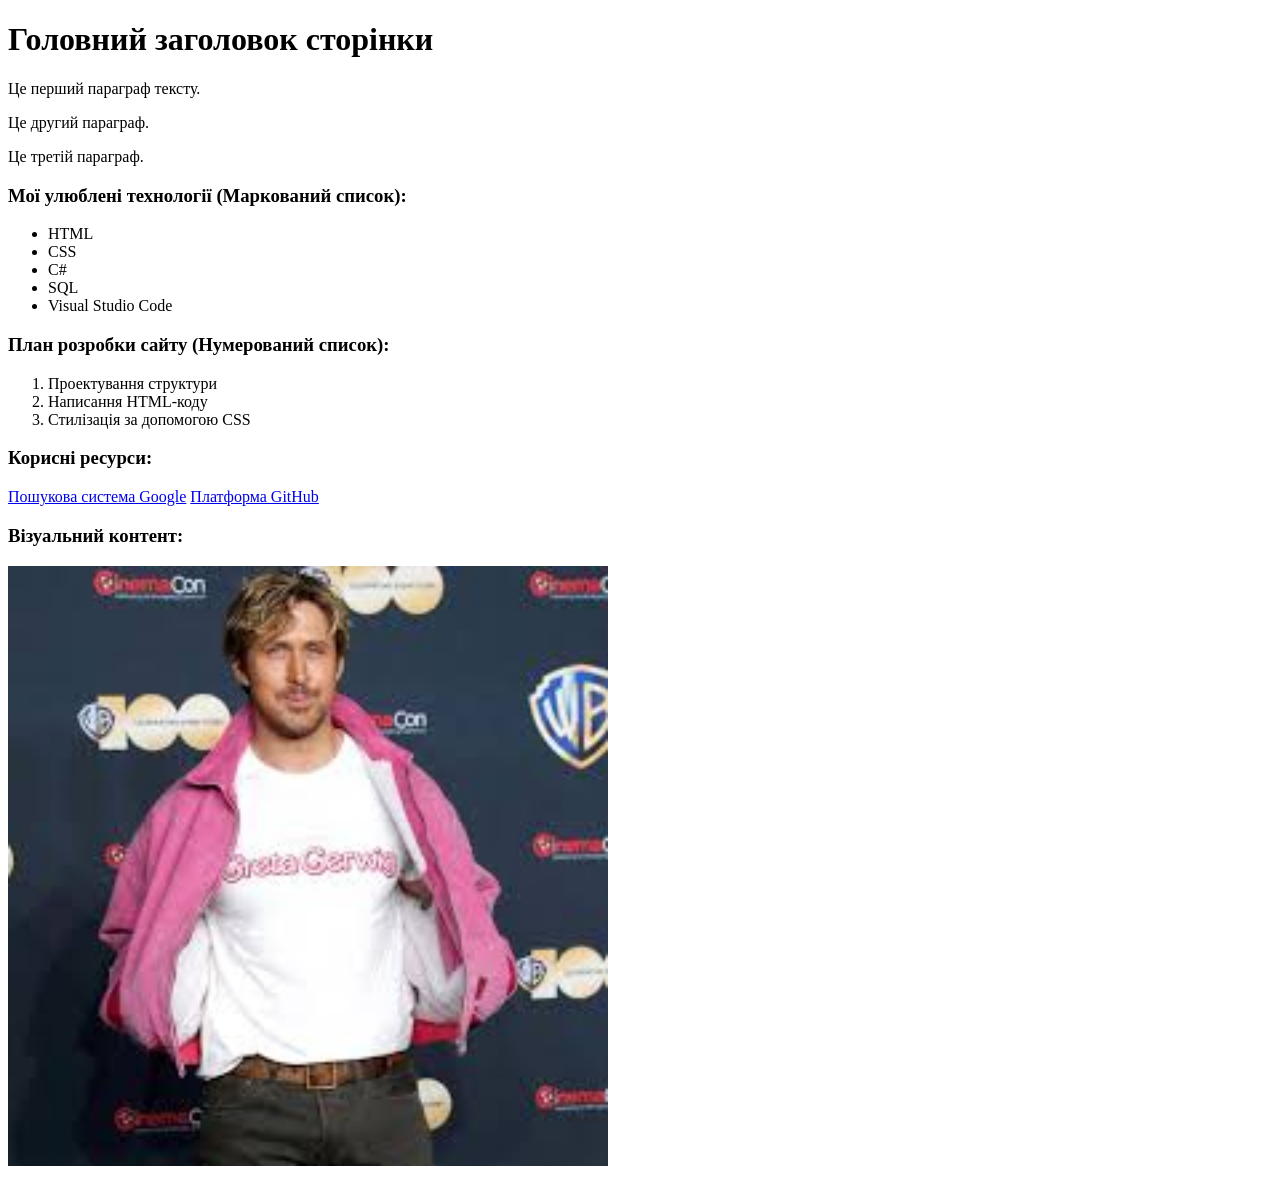
<file: 1 робота/index.html>
<!DOCTYPE html>
<html lang="uk">
<head>
    <meta charset="UTF-8">
    <title>Моя перша веб-сторінка</title>
</head>
<body>

    <h1>Головний заголовок сторінки</h1>
    
    <p>Це перший параграф тексту.</p>
    
    <p>Це другий параграф.</p>
    
    <p>Це третій параграф.</p>
    
    <h3>Мої улюблені технології (Маркований список):</h3>
    <ul>
        <li>HTML</li>
        <li>CSS</li>
        <li>C#</li>
        <li>SQL</li>
        <li>Visual Studio Code</li>
    </ul>
    
    <h3>План розробки сайту (Нумерований список):</h3>
    <ol>
        <li>Проектування структури</li>
        <li>Написання HTML-коду</li>
        <li>Стилізація за допомогою CSS</li>
    </ol>
    
    <h3>Корисні ресурси:</h3>
    <p>
        <a href="https://www.google.com" target="_blank">Пошукова система Google</a>
        <a href="https://github.com" target="_blank">Платформа GitHub</a>
    </p>
    
    <h3>Візуальний контент:</h3>
    <img src="assets/work1/images.jpg" alt="Опис зображення: Раян Гослінг" width="600">

</body>
</html>
</file>
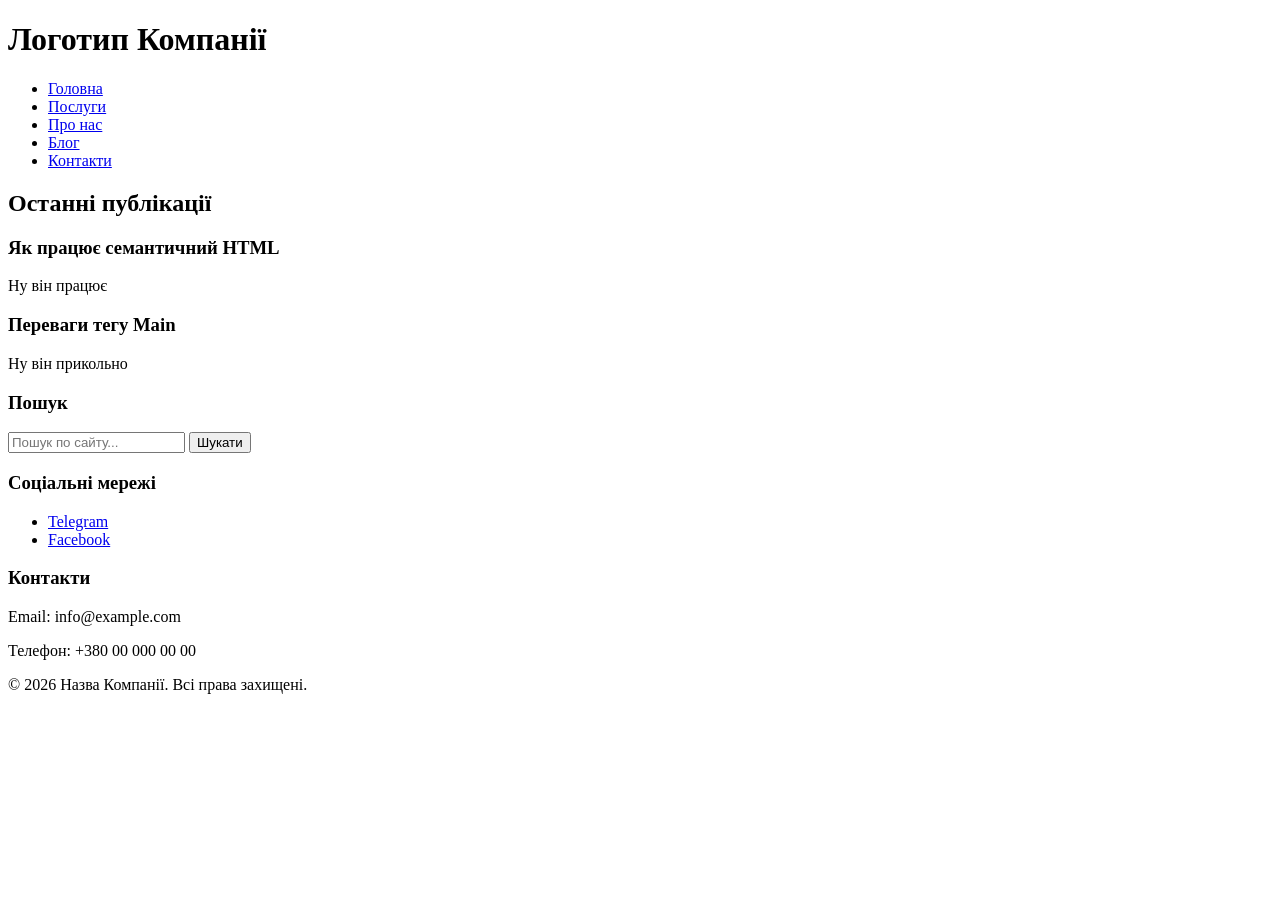
<file: laba1/index.html>
<!DOCTYPE html>
<html lang="uk">
<head>
    <meta charset="UTF-8">
    <meta name="viewport" content="width=device-width, initial-scale=1.0">
    <title>Семантична структура сторінки</title>
    <meta name="description" content="Приклад сторінки з правильною семантичною розміткою HTML5">
</head>
<body>

    <header>
        <h1>Логотип Компанії</h1>
        <nav aria-label="Головне меню">
            <ul>
                <li><a href="#home">Головна</a></li>
                <li><a href="#services">Послуги</a></li>
                <li><a href="#about">Про нас</a></li>
                <li><a href="#blog">Блог</a></li>
                <li><a href="#contacts">Контакти</a></li>
            </ul>
        </nav>
    </header>

    <main>
        <section id="blog">
            <h2>Останні публікації</h2>
            
            <article>
                <h3>Як працює семантичний HTML</h3>
                <p>Ну він працює</p>
            </article>

            <article>
                <h3>Переваги тегу Main</h3>
                <p>Ну він прикольно</p>
            </article>
        </section>

        <aside aria-label="Додаткова інформація">
            <h3>Пошук</h3>
            <form action="/search" method="get">
                <input type="search" name="q" placeholder="Пошук по сайту..." aria-label="Поле для пошуку">
                <button type="submit">Шукати</button>
            </form>

            <h3>Соціальні мережі</h3>
            <ul>
                <li><a href="#">Telegram</a></li>
                <li><a href="#">Facebook</a></li>
            </ul>
        </aside>
    </main>

    <footer>
        <section id="contacts">
            <h3>Контакти</h3>
            <p>Email: info@example.com</p>
            <p>Телефон: +380 00 000 00 00</p>
        </section>
        
        <p>&copy; 2026 Назва Компанії. Всі права захищені.</p>
    </footer>

</body>
</html>
</file>
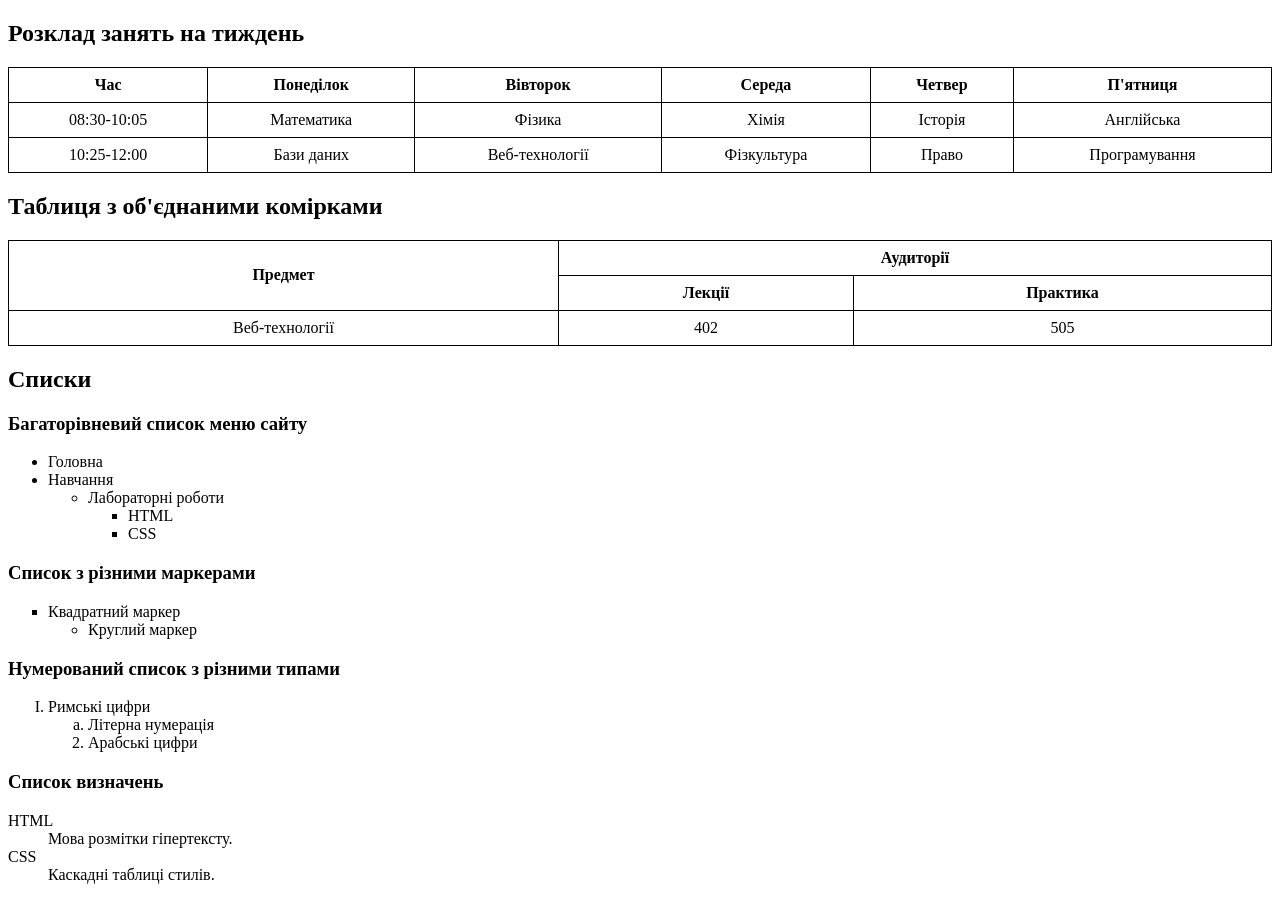
<file: Practic2/index.html>
<!DOCTYPE html>
<html lang="uk">
<head>
    <meta charset="UTF-8">
    <title>Таблиці та списки</title>
    <style>
        table { border-collapse: collapse; width: 100%; margin-bottom: 20px; }
        th, td { border: 1px solid black; padding: 8px; text-align: center; }
    </style>
</head>
<body>

    <h2>Розклад занять на тиждень</h2>
    <table>
        <thead>
            <tr>
                <th>Час</th>
                <th>Понеділок</th>
                <th>Вівторок</th>
                <th>Середа</th>
                <th>Четвер</th>
                <th>П'ятниця</th>
            </tr>
        </thead>
        <tbody>
            <tr>
                <td>08:30-10:05</td>
                <td>Математика</td>
                <td>Фізика</td>
                <td>Хімія</td>
                <td>Історія</td>
                <td>Англійська</td>
            </tr>
            <tr>
                <td>10:25-12:00</td>
                <td>Бази даних</td>
                <td>Веб-технології</td>
                <td>Фізкультура</td>
                <td>Право</td>
                <td>Програмування</td>
            </tr>
        </tbody>
    </table>

    <h2>Таблиця з об'єднаними комірками</h2>
    <table>
        <tr>
            <th rowspan="2">Предмет</th>
            <th colspan="2">Аудиторії</th>
        </tr>
        <tr>
            <th>Лекції</th>
            <th>Практика</th>
        </tr>
        <tr>
            <td>Веб-технології</td>
            <td>402</td>
            <td>505</td>
        </tr>
    </table>

    <h2>Списки</h2>

    <h3>Багаторівневий список меню сайту</h3>
    <ul>
        <li>Головна</li>
        <li>Навчання
            <ul>
                <li>Лабораторні роботи
                    <ul>
                        <li>HTML</li>
                        <li>CSS</li>
                    </ul>
                </li>
            </ul>
        </li>
    </ul>

    <h3>Список з різними маркерами</h3>
    <ul style="list-style-type: square;">
        <li>Квадратний маркер</li>
        <ul style="list-style-type: circle;">
            <li>Круглий маркер</li>
        </ul>
    </ul>

    <h3>Нумерований список з різними типами</h3>
    <ol type="I">
        <li>Римські цифри</li>
        <ol type="a">
            <li>Літерна нумерація</li>
            <li type="1">Арабські цифри</li>
        </ol>
    </ol>

    <h3>Список визначень</h3>
    <dl>
        <dt>HTML</dt>
        <dd>Мова розмітки гіпертексту.</dd>
        <dt>CSS</dt>
        <dd>Каскадні таблиці стилів.</dd>
    </dl>

</body>
</html>
</file>
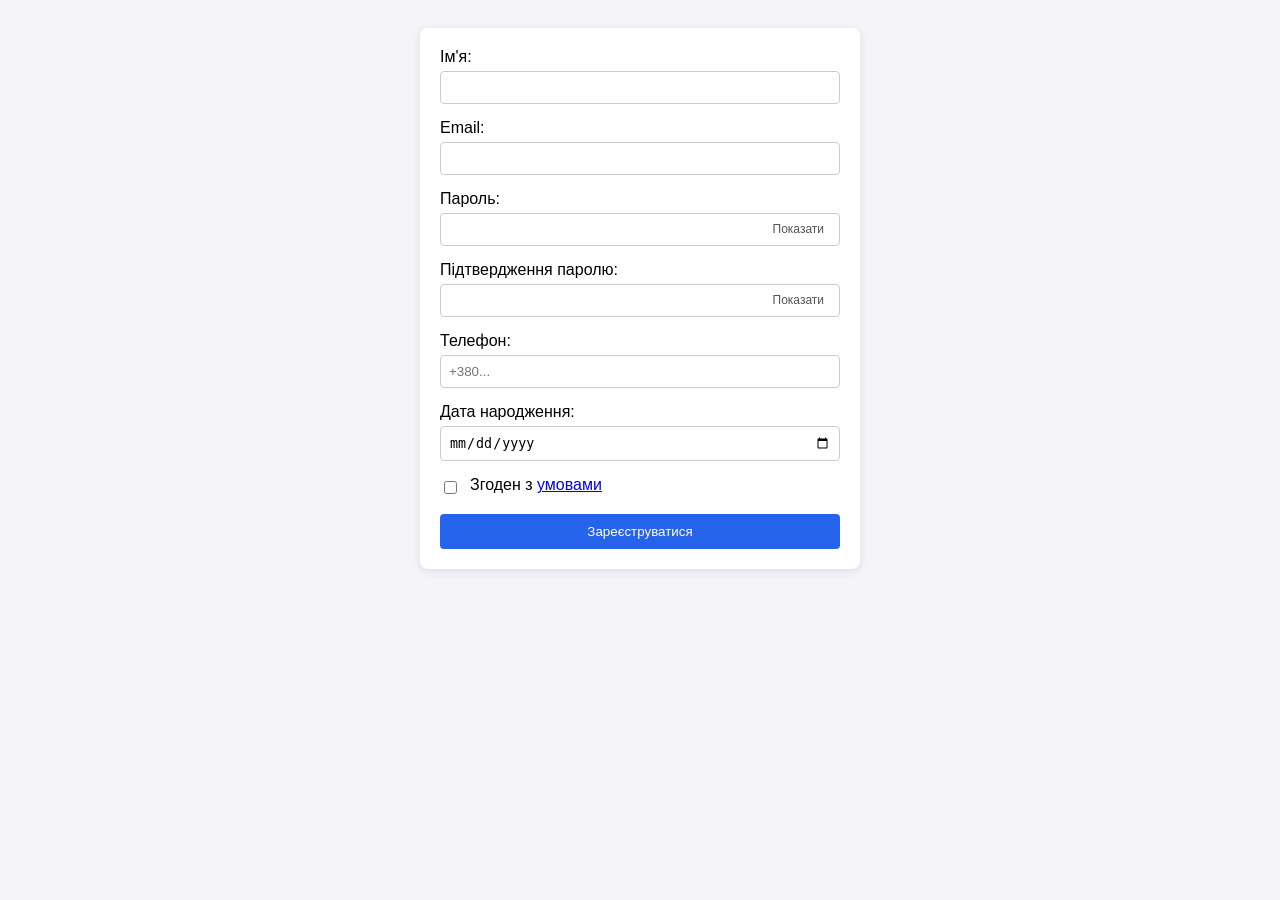
<file: Practic5/index.html>
<!DOCTYPE html>
<html lang="uk">
<head>
    <meta charset="UTF-8">
    <meta name="viewport" content="width=device-width, initial-scale=1.0">
    <title>Реєстрація</title>
    <style>
        body { font-family: sans-serif; padding: 20px; background: #f4f4f9; }
        .form-container { max-width: 400px; margin: auto; background: white; padding: 20px; border-radius: 8px; box-shadow: 0 2px 10px rgba(0,0,0,0.1); }
        .form-group { margin-bottom: 15px; position: relative; }
        label { display: block; margin-bottom: 5px; }
        input { width: 100%; padding: 8px; box-sizing: border-box; border: 1px solid #ccc; border-radius: 4px; }
        
        .password-container { position: relative; }
        .toggle-btn { position: absolute; right: 10px; top: 8px; cursor: pointer; font-size: 12px; background: none; border: none; color: #555; }
        
        .checkbox-group { display: flex; align-items: center; gap: 10px; margin: 15px 0; }
        .checkbox-group input { width: auto; }
        
        .error { color: red; font-size: 12px; margin-top: 5px; display: none; }
        button[type="submit"] { width: 100%; padding: 10px; background: #2563eb; color: white; border: none; border-radius: 4px; cursor: pointer; }
        
        .modal { display: none; position: fixed; top: 0; left: 0; width: 100%; height: 100%; background: rgba(0,0,0,0.5); justify-content: center; align-items: center; }
        .modal.active { display: flex; }
        .modal-content { background: white; padding: 20px; border-radius: 8px; max-width: 300px; }
    </style>
</head>
<body>

<div class="form-container">
    <form id="registrationForm" novalidate>
        <div class="form-group">
            <label>Ім'я:</label>
            <input type="text" id="username" required>
            <div class="error" id="usernameError">Мінімум 3 символи.</div>
        </div>

        <div class="form-group">
            <label>Email:</label>
            <input type="email" id="email" required>
            <div class="error" id="emailError">Некоректний email.</div>
        </div>

        <div class="form-group">
            <label>Пароль:</label>
            <div class="password-container">
                <input type="password" id="password" required>
                <button type="button" class="toggle-btn" onclick="togglePass('password')">Показати</button>
            </div>
            <div class="error" id="passwordError">Мін. 8 символів, цифра та велика літера.</div>
        </div>

        <div class="form-group">
            <label>Підтвердження паролю:</label>
            <div class="password-container">
                <input type="password" id="confirmPassword" required>
                <button type="button" class="toggle-btn" onclick="togglePass('confirmPassword')">Показати</button>
            </div>
            <div class="error" id="confirmError">Паролі не співпадають.</div>
        </div>

        <div class="form-group">
            <label>Телефон:</label>
            <input type="tel" id="phone" placeholder="+380..." required>
            <div class="error" id="phoneError">Формат: +380XXXXXXXXX</div>
        </div>

        <div class="form-group">
            <label>Дата народження:</label>
            <input type="date" id="dob" required>
            <div class="error" id="dobError">Вам повинно бути 18+ років.</div>
        </div>

        <div class="checkbox-group">
            <input type="checkbox" id="terms" required>
            <label for="terms">Згоден з <a href="#" id="openTerms">умовами</a></label>
        </div>
        <div class="error" id="termsError">Потрібна згода.</div>

        <button type="submit">Зареєструватися</button>
    </form>
</div>

<div class="modal" id="termsModal">
    <div class="modal-content">
        <h3>Умови використання</h3>
        <p>Це наші умови. Ви погоджуєтеся не порушувати правила сайту та надавати коректні дані.</p>
        <button onclick="document.getElementById('termsModal').classList.remove('active')">Закрити</button>
    </div>
</div>

<script>
    function togglePass(id) {
        const input = document.getElementById(id);
        const btn = input.nextElementSibling;
        if (input.type === "password") {
            input.type = "text";
            btn.textContent = "Приховати";
        } else {
            input.type = "password";
            btn.textContent = "Показати";
        }
    }

    document.getElementById('openTerms').addEventListener('click', (e) => {
        e.preventDefault();
        document.getElementById('termsModal').classList.add('active');
    });

    const form = document.getElementById('registrationForm');
    form.addEventListener('submit', (e) => {
        e.preventDefault();
        let isValid = true;

        document.querySelectorAll('.error').forEach(el => el.style.display = 'none');

        if (document.getElementById('username').value.length < 3) {
            document.getElementById('usernameError').style.display = 'block';
            isValid = false;
        }

        if (!/^[^\s@]+@[^\s@]+\.[^\s@]+$/.test(document.getElementById('email').value)) {
            document.getElementById('emailError').style.display = 'block';
            isValid = false;
        }

        const pass = document.getElementById('password').value;
        if (!/^(?=.*[A-Z])(?=.*\d).{8,}$/.test(pass)) {
            document.getElementById('passwordError').style.display = 'block';
            isValid = false;
        }

        if (pass !== document.getElementById('confirmPassword').value || pass === '') {
            document.getElementById('confirmError').style.display = 'block';
            isValid = false;
        }

        if (!/^\+380\d{9}$/.test(document.getElementById('phone').value)) {
            document.getElementById('phoneError').style.display = 'block';
            isValid = false;
        }

        const dob = new Date(document.getElementById('dob').value);
        if (isNaN(dob.getTime()) || (new Date().getFullYear() - dob.getFullYear()) < 18) {
            document.getElementById('dobError').style.display = 'block';
            isValid = false;
        }

        if (!document.getElementById('terms').checked) {
            document.getElementById('termsError').style.display = 'block';
            isValid = false;
        }

        if (isValid) alert('Реєстрація успішна!');
    });
</script>
</body>
</html>
</file>
